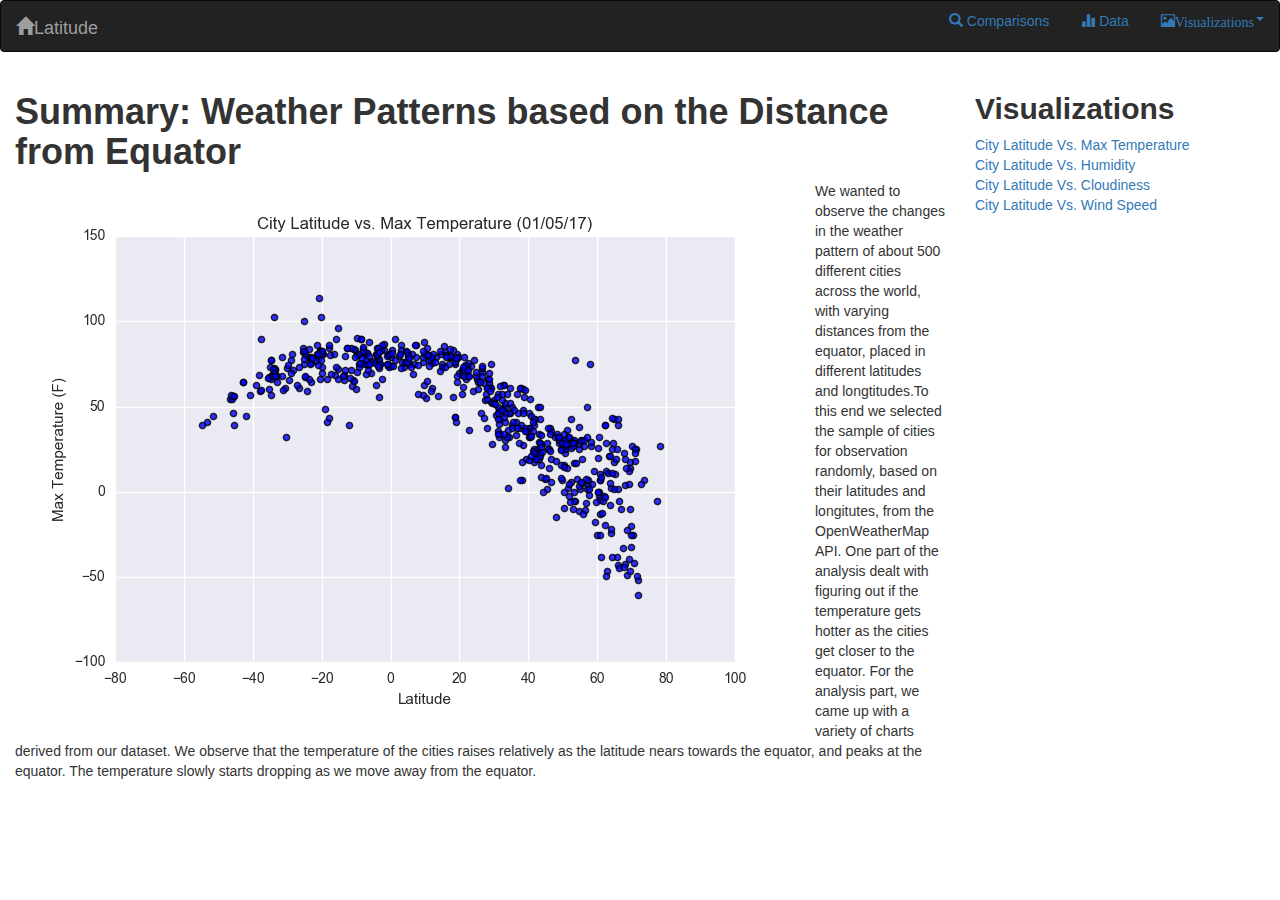
<file: 12Web/index.html>
<!DOCTYPE html>
<html lang="en">
<head>
    <meta charset="UTF-8">
    <meta name="viewport" content="width=device-width, initial-scale=1.0">
    <meta name="viewport" content="width=device-width, initial-scale=1">
    <meta http-equiv="X-UA-Compatible" content="ie=edge">
    <title>Web Visualization Dashboard</title>
    <link rel="stylesheet" href="https://maxcdn.bootstrapcdn.com/bootstrap/3.3.7/css/bootstrap.min.css">
    <link rel="stylesheet" type="text/css" href="C:\Users\falcon\Desktop\UCIRV201804DATA3-Class-Repository-DATA\02-Homework\12-Web\Instructions\styles.css">
    <script src="https://ajax.googleapis.com/ajax/libs/jquery/3.3.1/jquery.min.js"></script>
    <script src="https://maxcdn.bootstrapcdn.com/bootstrap/3.3.7/js/bootstrap.min.js"></script>
    
</head>

 <body>  
    
        <nav class="navbar navbar-inverse">
            <div class="container-fluid">
                  <div class="navbar-header">
                        <a class="navbar-brand" href="C:\Users\falcon\Desktop\UCIRV201804DATA3-Class-Repository-DATA\02-Homework\12-Web\Instructions\index.html"><span class="glyphicon glyphicon-home"></span>Latitude</a>
                  </div>
                  
                <ul class="nav navbar-nav navbar-right">
                   <ul class="nav nav-pills flex-column"> 
                        <li class="nav-item">
                            <a class="nav-link" href="Visualizations/Comparisons.html"><span class="glyphicon glyphicon-search"></span> Comparisons</a>
                        </li>
                        <li class="nav-item">
                            <a class="nav-link active" href="C:\Users\falcon\Desktop\UCIRV201804DATA3-Class-Repository-DATA\02-Homework\12-Web\Instructions\Resources\data.htm"><span class="glyphicon glyphicon-stats"></span> Data</a>
                        </li>
                               
                         <li class="dropdown">
                            <a class="dropdown-toggle" data-toggle="dropdown" href="#"><span class = "glyphicon glyphicon-picture">Visualizations<span class="caret" ></span></span></a>
                               <ul class="dropdown-menu">
                                <li><a href="C:\Users\falcon\Desktop\UCIRV201804DATA3-Class-Repository-DATA\02-Homework\12-Web\Instructions\Visualizations\Cloudiness.html">Cloudiness</a></li>
                                <li><a href="C:\Users\falcon\Desktop\UCIRV201804DATA3-Class-Repository-DATA\02-Homework\12-Web\Instructions\Visualizations\humidity.html">Humidity</a></li>
                                <li><a href="C:\Users\falcon\Desktop\UCIRV201804DATA3-Class-Repository-DATA\02-Homework\12-Web\Instructions\Visualizations\max_temp.html">Max. Temp.</a></li>
                                <li><a href="C:\Users\falcon\Desktop\UCIRV201804DATA3-Class-Repository-DATA\02-Homework\12-Web\Instructions\Visualizations\wind_speed.html">Wind Speed</a></li>
                                </ul>
                                           
                         </li>
                    </ul>
                </ul>
            </div>
            
        </nav>
       
       
    <main class = "container-fluid">
      <div style="height: 500px; background-color: (#fff, #ddd 40%, #ccc);">
       <div class="h-100 d-inline-block" style="width: 120px; background-color: (#fff, #ddd 40%, #ccc)"></div>
            <div class="float-left">
                    <div class="row">
                        <!--First of Two Columns-->
                        <div class="col-md-9 ">
                          <div class = "shadowbox">           
                             
                            <h1><strong>Summary: Weather Patterns based on the Distance from Equator</h1></strong> 
                            <!--<img style="-webkit-user-select: none;cursor: zoom-out;" src="https://"Resources\assets\images\Fig1.png"" width="2784" height="1896"> -->
                            
                            <a href= "Resources\assets\images\Fig1.png">
                            <img style = "float:left;cursor: zoom-in;" id ="figure"  img src="Resources\assets\images\Fig1.png" >
                        </a>
                          
                            <p>  We wanted to observe the changes in the weather pattern of about 500 different cities across the world, with varying distances from 
                                the equator, placed in different latitudes and longtitudes.To this end we selected the sample of cities for observation randomly, 
                                based on their latitudes and longitutes, from the OpenWeatherMap API. One part of the analysis dealt with figuring out if the temperature gets 
                                hotter as the cities get closer to the equator.
                            
                            For the analysis part, we came up with a variety of charts derived from our dataset. 
                            We observe that the temperature of the cities raises relatively as the latitude nears towards the equator, and peaks 
                            at the equator.  The temperature slowly starts dropping as we move away from the equator. 
                            </p>
                        
                          
                             </div>
                           </div> 
                
                         <!--Second of Two Columns-->
                        <div class="col-md-3">
                            <div class = "shadowbox_img">
                                 <h2><strong> Visualizations</h2></strong>
                        
                                <div class = "shadowbox_img">
                                    <a href = "Resources\assets\images\Fig1.png">City Latitude Vs. Max Temperature </a>
                                 </div>
                        
                                <div class = "shadowbox_img">
                                    <a href = "Resources\assets\images\Fig2.png">City Latitude Vs. Humidity </a>
                                </div>

                                <div class = "shadowbox_img">
                                    <a href = "Resources\assets\images\Fig3.png">City Latitude Vs. Cloudiness </a>
                                </div>
                                    
                                <div class = "shadowbox_img">
                                    <a href = "Resources\assets\images\Fig4.png">City Latitude Vs. Wind Speed </a>
                                </div>
                            
                            </div>
                         </div>
                    </div>
                </div>
            </div>
        </div>
    </main>
</body>
</html>
</file>
